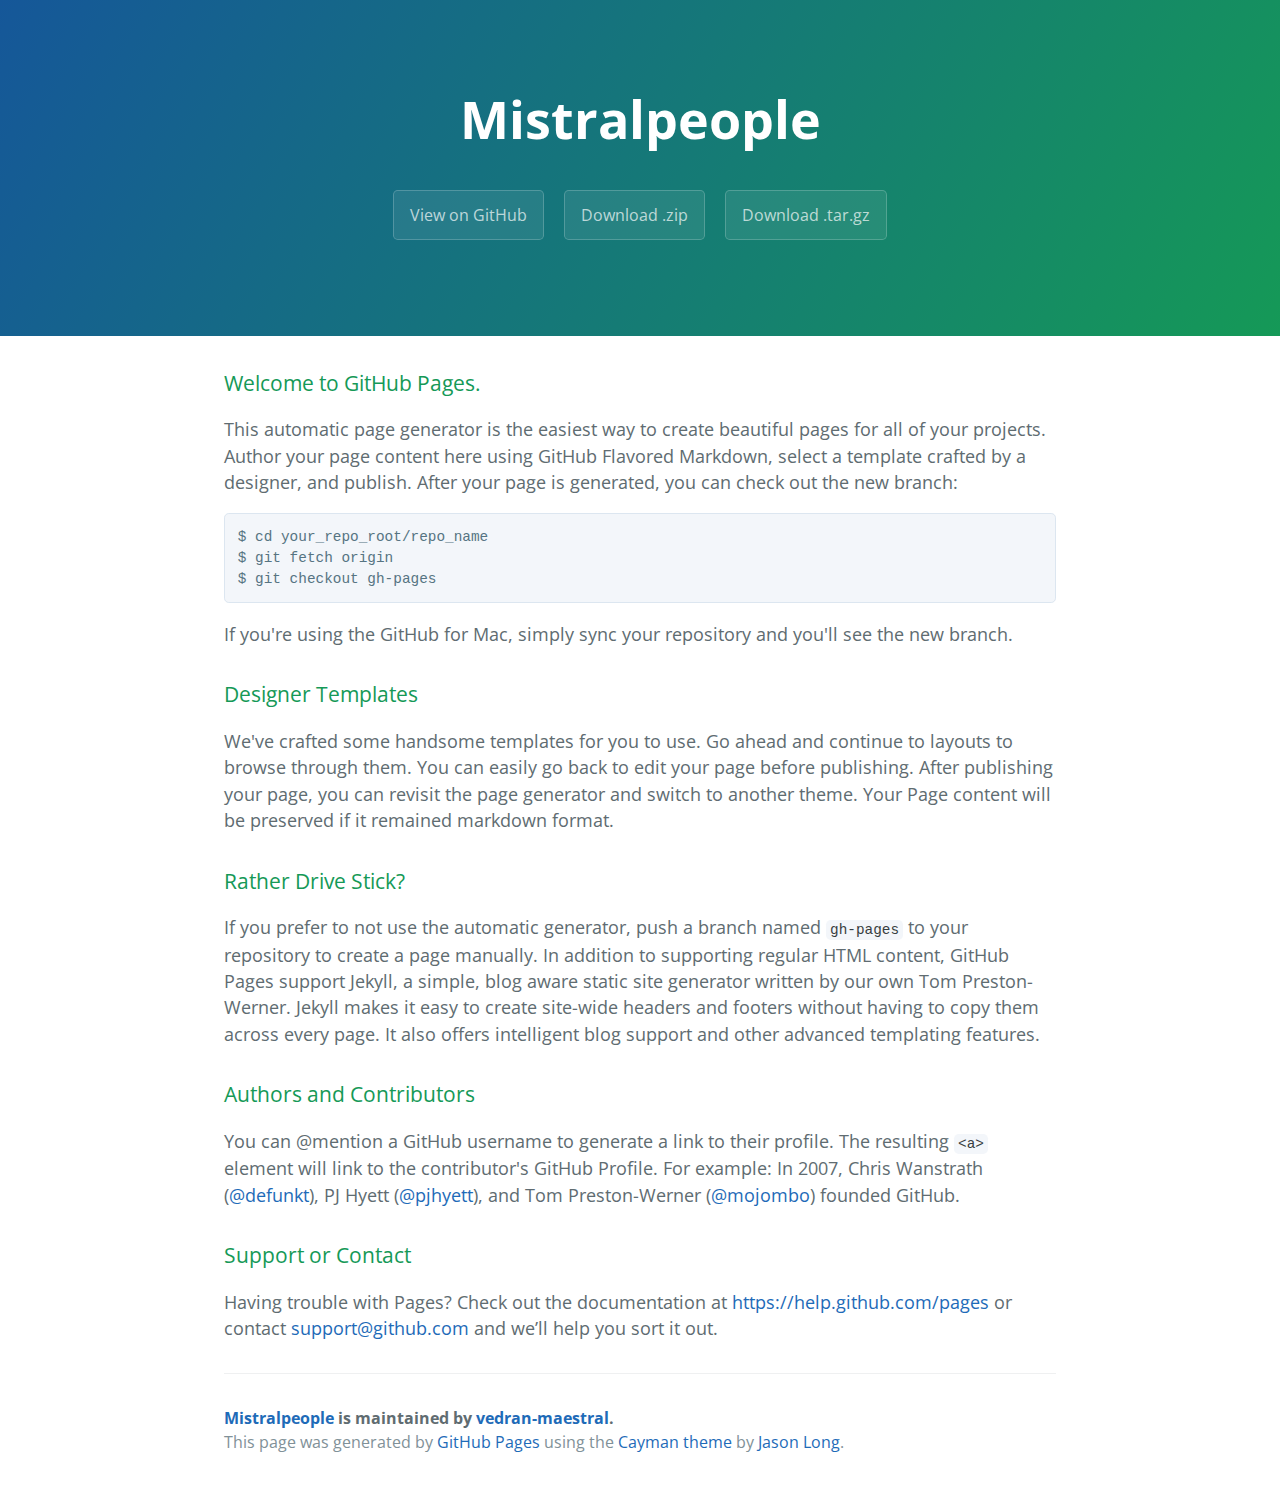
<file: index.html>
<!DOCTYPE html>
<html lang="en-us">
  <head>
    <meta charset="UTF-8">
    <title>Mistralpeople by vedran-maestral</title>
    <meta name="viewport" content="width=device-width, initial-scale=1">
    <link rel="stylesheet" type="text/css" href="stylesheets/normalize.css" media="screen">
    <link href='https://fonts.googleapis.com/css?family=Open+Sans:400,700' rel='stylesheet' type='text/css'>
    <link rel="stylesheet" type="text/css" href="stylesheets/stylesheet.css" media="screen">
    <link rel="stylesheet" type="text/css" href="stylesheets/github-light.css" media="screen">
  </head>
  <body>
    <section class="page-header">
      <h1 class="project-name">Mistralpeople</h1>
      <h2 class="project-tagline"></h2>
      <a href="https://github.com/vedran-maestral/mistralpeople" class="btn">View on GitHub</a>
      <a href="https://github.com/vedran-maestral/mistralpeople/zipball/master" class="btn">Download .zip</a>
      <a href="https://github.com/vedran-maestral/mistralpeople/tarball/master" class="btn">Download .tar.gz</a>
    </section>

    <section class="main-content">
      <h3>
<a id="welcome-to-github-pages" class="anchor" href="#welcome-to-github-pages" aria-hidden="true"><span aria-hidden="true" class="octicon octicon-link"></span></a>Welcome to GitHub Pages.</h3>

<p>This automatic page generator is the easiest way to create beautiful pages for all of your projects. Author your page content here using GitHub Flavored Markdown, select a template crafted by a designer, and publish. After your page is generated, you can check out the new branch:</p>

<pre><code>$ cd your_repo_root/repo_name
$ git fetch origin
$ git checkout gh-pages
</code></pre>

<p>If you're using the GitHub for Mac, simply sync your repository and you'll see the new branch.</p>

<h3>
<a id="designer-templates" class="anchor" href="#designer-templates" aria-hidden="true"><span aria-hidden="true" class="octicon octicon-link"></span></a>Designer Templates</h3>

<p>We've crafted some handsome templates for you to use. Go ahead and continue to layouts to browse through them. You can easily go back to edit your page before publishing. After publishing your page, you can revisit the page generator and switch to another theme. Your Page content will be preserved if it remained markdown format.</p>

<h3>
<a id="rather-drive-stick" class="anchor" href="#rather-drive-stick" aria-hidden="true"><span aria-hidden="true" class="octicon octicon-link"></span></a>Rather Drive Stick?</h3>

<p>If you prefer to not use the automatic generator, push a branch named <code>gh-pages</code> to your repository to create a page manually. In addition to supporting regular HTML content, GitHub Pages support Jekyll, a simple, blog aware static site generator written by our own Tom Preston-Werner. Jekyll makes it easy to create site-wide headers and footers without having to copy them across every page. It also offers intelligent blog support and other advanced templating features.</p>

<h3>
<a id="authors-and-contributors" class="anchor" href="#authors-and-contributors" aria-hidden="true"><span aria-hidden="true" class="octicon octicon-link"></span></a>Authors and Contributors</h3>

<p>You can @mention a GitHub username to generate a link to their profile. The resulting <code>&lt;a&gt;</code> element will link to the contributor's GitHub Profile. For example: In 2007, Chris Wanstrath (<a href="https://github.com/defunkt" class="user-mention">@defunkt</a>), PJ Hyett (<a href="https://github.com/pjhyett" class="user-mention">@pjhyett</a>), and Tom Preston-Werner (<a href="https://github.com/mojombo" class="user-mention">@mojombo</a>) founded GitHub.</p>

<h3>
<a id="support-or-contact" class="anchor" href="#support-or-contact" aria-hidden="true"><span aria-hidden="true" class="octicon octicon-link"></span></a>Support or Contact</h3>

<p>Having trouble with Pages? Check out the documentation at <a href="https://help.github.com/pages">https://help.github.com/pages</a> or contact <a href="mailto:support@github.com">support@github.com</a> and we’ll help you sort it out.</p>

      <footer class="site-footer">
        <span class="site-footer-owner"><a href="https://github.com/vedran-maestral/mistralpeople">Mistralpeople</a> is maintained by <a href="https://github.com/vedran-maestral">vedran-maestral</a>.</span>

        <span class="site-footer-credits">This page was generated by <a href="https://pages.github.com">GitHub Pages</a> using the <a href="https://github.com/jasonlong/cayman-theme">Cayman theme</a> by <a href="https://twitter.com/jasonlong">Jason Long</a>.</span>
      </footer>

    </section>

  
  </body>
</html>
</file>
<file: stylesheets/stylesheet.css>
* {
  box-sizing: border-box; }

body {
  padding: 0;
  margin: 0;
  font-family: "Open Sans", "Helvetica Neue", Helvetica, Arial, sans-serif;
  font-size: 16px;
  line-height: 1.5;
  color: #606c71; }

a {
  color: #1e6bb8;
  text-decoration: none; }
  a:hover {
    text-decoration: underline; }

.btn {
  display: inline-block;
  margin-bottom: 1rem;
  color: rgba(255, 255, 255, 0.7);
  background-color: rgba(255, 255, 255, 0.08);
  border-color: rgba(255, 255, 255, 0.2);
  border-style: solid;
  border-width: 1px;
  border-radius: 0.3rem;
  transition: color 0.2s, background-color 0.2s, border-color 0.2s; }
  .btn + .btn {
    margin-left: 1rem; }

.btn:hover {
  color: rgba(255, 255, 255, 0.8);
  text-decoration: none;
  background-color: rgba(255, 255, 255, 0.2);
  border-color: rgba(255, 255, 255, 0.3); }

@media screen and (min-width: 64em) {
  .btn {
    padding: 0.75rem 1rem; } }

@media screen and (min-width: 42em) and (max-width: 64em) {
  .btn {
    padding: 0.6rem 0.9rem;
    font-size: 0.9rem; } }

@media screen and (max-width: 42em) {
  .btn {
    display: block;
    width: 100%;
    padding: 0.75rem;
    font-size: 0.9rem; }
    .btn + .btn {
      margin-top: 1rem;
      margin-left: 0; } }

.page-header {
  color: #fff;
  text-align: center;
  background-color: #159957;
  background-image: linear-gradient(120deg, #155799, #159957); }

@media screen and (min-width: 64em) {
  .page-header {
    padding: 5rem 6rem; } }

@media screen and (min-width: 42em) and (max-width: 64em) {
  .page-header {
    padding: 3rem 4rem; } }

@media screen and (max-width: 42em) {
  .page-header {
    padding: 2rem 1rem; } }

.project-name {
  margin-top: 0;
  margin-bottom: 0.1rem; }

@media screen and (min-width: 64em) {
  .project-name {
    font-size: 3.25rem; } }

@media screen and (min-width: 42em) and (max-width: 64em) {
  .project-name {
    font-size: 2.25rem; } }

@media screen and (max-width: 42em) {
  .project-name {
    font-size: 1.75rem; } }

.project-tagline {
  margin-bottom: 2rem;
  font-weight: normal;
  opacity: 0.7; }

@media screen and (min-width: 64em) {
  .project-tagline {
    font-size: 1.25rem; } }

@media screen and (min-width: 42em) and (max-width: 64em) {
  .project-tagline {
    font-size: 1.15rem; } }

@media screen and (max-width: 42em) {
  .project-tagline {
    font-size: 1rem; } }

.main-content :first-child {
  margin-top: 0; }
.main-content img {
  max-width: 100%; }
.main-content h1, .main-content h2, .main-content h3, .main-content h4, .main-content h5, .main-content h6 {
  margin-top: 2rem;
  margin-bottom: 1rem;
  font-weight: normal;
  color: #159957; }
.main-content p {
  margin-bottom: 1em; }
.main-content code {
  padding: 2px 4px;
  font-family: Consolas, "Liberation Mono", Menlo, Courier, monospace;
  font-size: 0.9rem;
  color: #383e41;
  background-color: #f3f6fa;
  border-radius: 0.3rem; }
.main-content pre {
  padding: 0.8rem;
  margin-top: 0;
  margin-bottom: 1rem;
  font: 1rem Consolas, "Liberation Mono", Menlo, Courier, monospace;
  color: #567482;
  word-wrap: normal;
  background-color: #f3f6fa;
  border: solid 1px #dce6f0;
  border-radius: 0.3rem; }
  .main-content pre > code {
    padding: 0;
    margin: 0;
    font-size: 0.9rem;
    color: #567482;
    word-break: normal;
    white-space: pre;
    background: transparent;
    border: 0; }
.main-content .highlight {
  margin-bottom: 1rem; }
  .main-content .highlight pre {
    margin-bottom: 0;
    word-break: normal; }
.main-content .highlight pre, .main-content pre {
  padding: 0.8rem;
  overflow: auto;
  font-size: 0.9rem;
  line-height: 1.45;
  border-radius: 0.3rem; }
.main-content pre code, .main-content pre tt {
  display: inline;
  max-width: initial;
  padding: 0;
  margin: 0;
  overflow: initial;
  line-height: inherit;
  word-wrap: normal;
  background-color: transparent;
  border: 0; }
  .main-content pre code:before, .main-content pre code:after, .main-content pre tt:before, .main-content pre tt:after {
    content: normal; }
.main-content ul, .main-content ol {
  margin-top: 0; }
.main-content blockquote {
  padding: 0 1rem;
  margin-left: 0;
  color: #819198;
  border-left: 0.3rem solid #dce6f0; }
  .main-content blockquote > :first-child {
    margin-top: 0; }
  .main-content blockquote > :last-child {
    margin-bottom: 0; }
.main-content table {
  display: block;
  width: 100%;
  overflow: auto;
  word-break: normal;
  word-break: keep-all; }
  .main-content table th {
    font-weight: bold; }
  .main-content table th, .main-content table td {
    padding: 0.5rem 1rem;
    border: 1px solid #e9ebec; }
.main-content dl {
  padding: 0; }
  .main-content dl dt {
    padding: 0;
    margin-top: 1rem;
    font-size: 1rem;
    font-weight: bold; }
  .main-content dl dd {
    padding: 0;
    margin-bottom: 1rem; }
.main-content hr {
  height: 2px;
  padding: 0;
  margin: 1rem 0;
  background-color: #eff0f1;
  border: 0; }

@media screen and (min-width: 64em) {
  .main-content {
    max-width: 64rem;
    padding: 2rem 6rem;
    margin: 0 auto;
    font-size: 1.1rem; } }

@media screen and (min-width: 42em) and (max-width: 64em) {
  .main-content {
    padding: 2rem 4rem;
    font-size: 1.1rem; } }

@media screen and (max-width: 42em) {
  .main-content {
    padding: 2rem 1rem;
    font-size: 1rem; } }

.site-footer {
  padding-top: 2rem;
  margin-top: 2rem;
  border-top: solid 1px #eff0f1; }

.site-footer-owner {
  display: block;
  font-weight: bold; }

.site-footer-credits {
  color: #819198; }

@media screen and (min-width: 64em) {
  .site-footer {
    font-size: 1rem; } }

@media screen and (min-width: 42em) and (max-width: 64em) {
  .site-footer {
    font-size: 1rem; } }

@media screen and (max-width: 42em) {
  .site-footer {
    font-size: 0.9rem; } }
</file>
<file: stylesheets/github-light.css>
/*
The MIT License (MIT)

Copyright (c) 2016 GitHub, Inc.

Permission is hereby granted, free of charge, to any person obtaining a copy
of this software and associated documentation files (the "Software"), to deal
in the Software without restriction, including without limitation the rights
to use, copy, modify, merge, publish, distribute, sublicense, and/or sell
copies of the Software, and to permit persons to whom the Software is
furnished to do so, subject to the following conditions:

The above copyright notice and this permission notice shall be included in all
copies or substantial portions of the Software.

THE SOFTWARE IS PROVIDED "AS IS", WITHOUT WARRANTY OF ANY KIND, EXPRESS OR
IMPLIED, INCLUDING BUT NOT LIMITED TO THE WARRANTIES OF MERCHANTABILITY,
FITNESS FOR A PARTICULAR PURPOSE AND NONINFRINGEMENT. IN NO EVENT SHALL THE
AUTHORS OR COPYRIGHT HOLDERS BE LIABLE FOR ANY CLAIM, DAMAGES OR OTHER
LIABILITY, WHETHER IN AN ACTION OF CONTRACT, TORT OR OTHERWISE, ARISING FROM,
OUT OF OR IN CONNECTION WITH THE SOFTWARE OR THE USE OR OTHER DEALINGS IN THE
SOFTWARE.

*/

.pl-c /* comment */ {
  color: #969896;
}

.pl-c1 /* constant, variable.other.constant, support, meta.property-name, support.constant, support.variable, meta.module-reference, markup.raw, meta.diff.header */,
.pl-s .pl-v /* string variable */ {
  color: #0086b3;
}

.pl-e /* entity */,
.pl-en /* entity.name */ {
  color: #795da3;
}

.pl-smi /* variable.parameter.function, storage.modifier.package, storage.modifier.import, storage.type.java, variable.other */,
.pl-s .pl-s1 /* string source */ {
  color: #333;
}

.pl-ent /* entity.name.tag */ {
  color: #63a35c;
}

.pl-k /* keyword, storage, storage.type */ {
  color: #a71d5d;
}

.pl-s /* string */,
.pl-pds /* punctuation.definition.string, string.regexp.character-class */,
.pl-s .pl-pse .pl-s1 /* string punctuation.section.embedded source */,
.pl-sr /* string.regexp */,
.pl-sr .pl-cce /* string.regexp constant.character.escape */,
.pl-sr .pl-sre /* string.regexp source.ruby.embedded */,
.pl-sr .pl-sra /* string.regexp string.regexp.arbitrary-repitition */ {
  color: #183691;
}

.pl-v /* variable */ {
  color: #ed6a43;
}

.pl-id /* invalid.deprecated */ {
  color: #b52a1d;
}

.pl-ii /* invalid.illegal */ {
  color: #f8f8f8;
  background-color: #b52a1d;
}

.pl-sr .pl-cce /* string.regexp constant.character.escape */ {
  font-weight: bold;
  color: #63a35c;
}

.pl-ml /* markup.list */ {
  color: #693a17;
}

.pl-mh /* markup.heading */,
.pl-mh .pl-en /* markup.heading entity.name */,
.pl-ms /* meta.separator */ {
  font-weight: bold;
  color: #1d3e81;
}

.pl-mq /* markup.quote */ {
  color: #008080;
}

.pl-mi /* markup.italic */ {
  font-style: italic;
  color: #333;
}

.pl-mb /* markup.bold */ {
  font-weight: bold;
  color: #333;
}

.pl-md /* markup.deleted, meta.diff.header.from-file */ {
  color: #bd2c00;
  background-color: #ffecec;
}

.pl-mi1 /* markup.inserted, meta.diff.header.to-file */ {
  color: #55a532;
  background-color: #eaffea;
}

.pl-mdr /* meta.diff.range */ {
  font-weight: bold;
  color: #795da3;
}

.pl-mo /* meta.output */ {
  color: #1d3e81;
}
</file>
